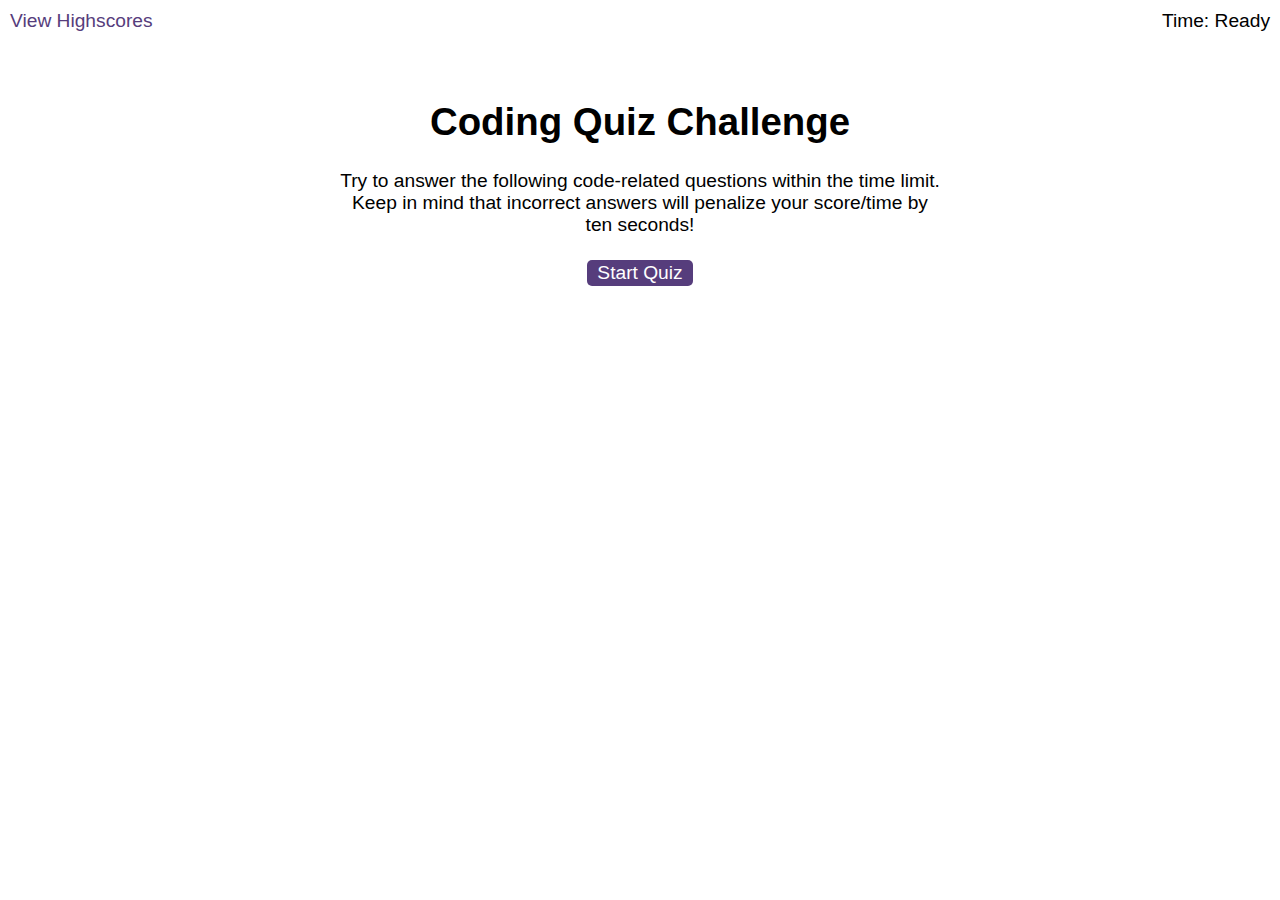
<file: index.html>
<!DOCTYPE html>
<html lang="en-gb">
  <head>
    <meta charset="UTF-8" />
    <meta name="viewport" content="width=device-width, initial-scale=1.0" />
    <meta http-equiv="X-UA-Compatible" content="ie=edge" />
    <title>Coding Quiz</title>

    <link rel="stylesheet" href="./starter/assets/css/styles.css" />
  </head>

  <body>
    <div class="scores"><a href="./starter/assets/html/highscores.html">View Highscores</a></div>

    <div class="timer">Time: <span id="time"> Ready</span></div>

    <div class="wrapper">
      <div id="start-screen" class="start">
        <h1>Coding Quiz Challenge</h1>
        <p>
          Try to answer the following code-related questions within the time
          limit. Keep in mind that incorrect answers will penalize your
          score/time by ten seconds!
        </p>
        <button id="start">Start Quiz</button>
      </div>

      <div id="questions" class="hide">
        <h2 id="question-title"></h2>
        <div id="choices" class="choices"></div>
      </div>

      <div id="end-screen" class="hide">
        <h2>All done!</h2>
        <p>Your final score is <span id="final-score"></span>.</p>
        <p>
          Enter initials: <input type="text" id="initials" max="3" />
          <button id="submit">Submit</button>
        </p>
      </div>

        <div id="feedback" class="feedback hide"></div>
        <div class = "box">
        <button id="next" class="next hide"> Next </button>
      </div>
    </div>

    <script src="./starter/assets/js/questions.js"></script>
    <script src="./starter/assets/js/scores.js"></script>
    <script src="./starter/assets/js/logic.js"></script>


  </body>
</html>
</file>
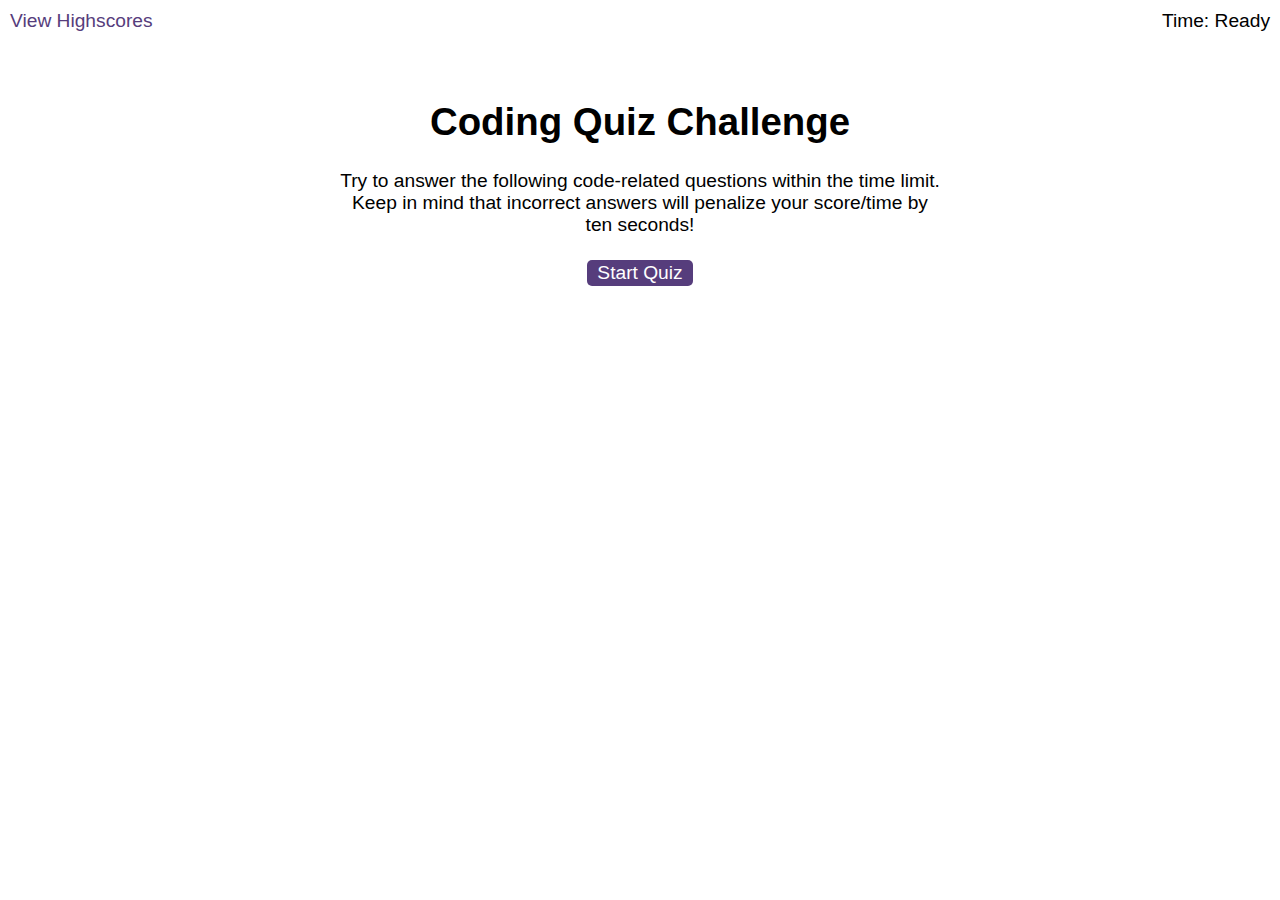
<file: starter/index.html>
<!DOCTYPE html>
<html lang="en-gb">
  <head>
    <meta charset="UTF-8" />
    <meta name="viewport" content="width=device-width, initial-scale=1.0" />
    <meta http-equiv="X-UA-Compatible" content="ie=edge" />
    <title>Coding Quiz</title>

    <link rel="stylesheet" href="./assets/css/styles.css" />
  </head>

  <body>
    <div class="scores"><a href="highscores.html">View Highscores</a></div>

    <div class="timer">Time: <span id="time"> Ready</span></div>

    <div class="wrapper">
      <div id="start-screen" class="start">
        <h1>Coding Quiz Challenge</h1>
        <p>
          Try to answer the following code-related questions within the time
          limit. Keep in mind that incorrect answers will penalize your
          score/time by ten seconds!
        </p>
        <button id="start">Start Quiz</button>
      </div>

      <div id="questions" class="hide">
        <h2 id="question-title"></h2>
        <div id="choices" class="choices"></div>
      </div>

      <div id="end-screen" class="hide">
        <h2>All done!</h2>
        <p>Your final score is <span id="final-score"></span>.</p>
        <p>
          Enter initials: <input type="text" id="initials" max="3" />
          <button id="submit">Submit</button>
        </p>
      </div>

        <div id="feedback" class="feedback hide"></div>
        <div class = "box">
        <button id="next" class="next hide"> Next </button>
      </div>
    </div>

    <script src="./assets/js/questions.js"></script>
    <script src="./assets/js/scores.js"></script>
    <script src="./assets/js/logic.js"></script>


  </body>
</html>
</file>
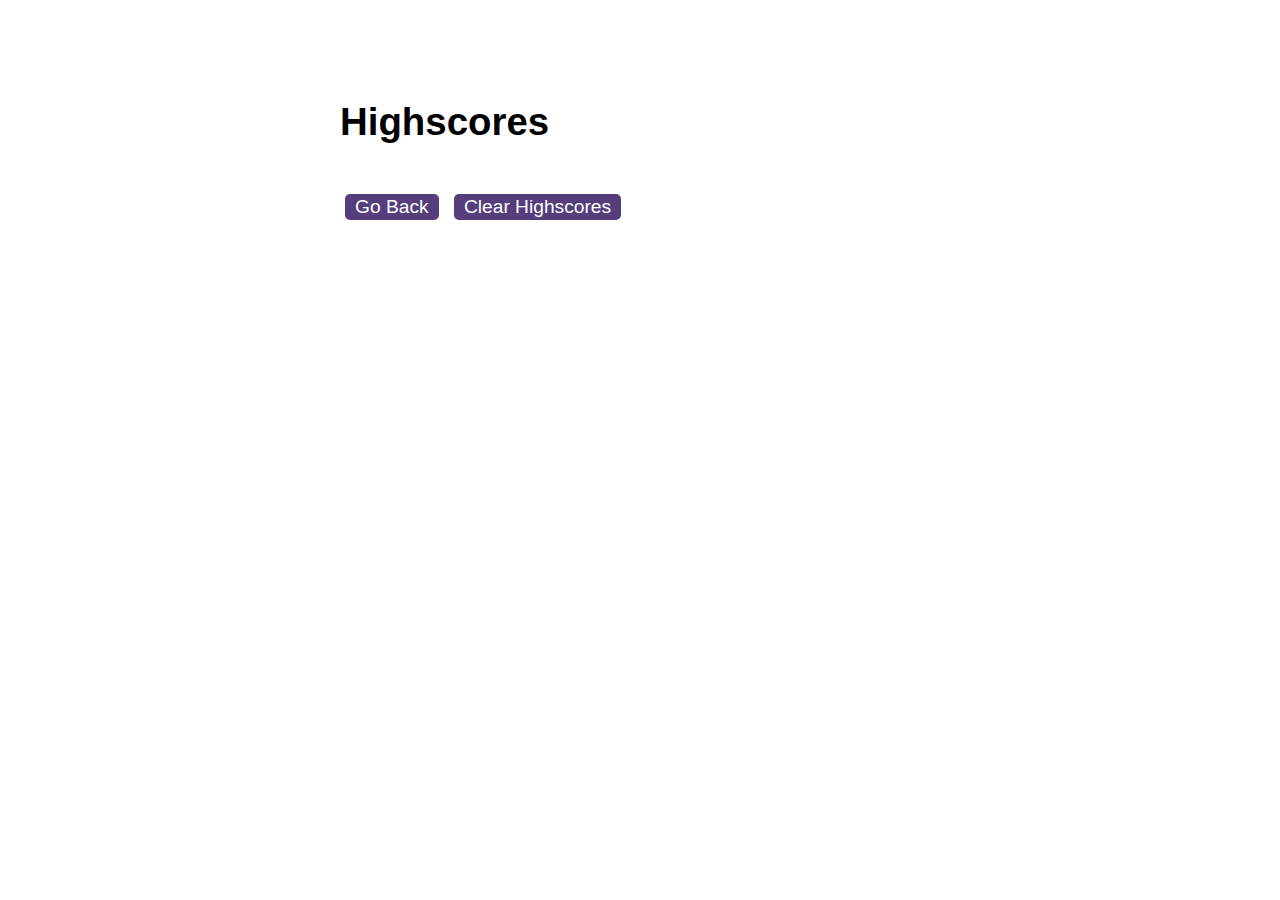
<file: starter/highscores.html>
<!DOCTYPE html>
<html lang="en">
  <head>
    <meta charset="UTF-8" />
    <meta name="viewport" content="width=device-width, initial-scale=1.0" />
    <meta http-equiv="X-UA-Compatible" content="ie=edge" />
    <title>Highscores</title>

    <link rel="stylesheet" href="./assets/css/styles.css" />
  </head>

  <body onload = highScoresTable()>
    <div class="wrapper">
      <h1>Highscores</h1>
      <ol id="highscores"></ol>

      <a href="index.html"><button>Go Back</button></a>
      <button id="clear">Clear Highscores</button>
    </div>

    <script src="./assets/js/scores.js"></script>
    
  </body>
</html>
</file>
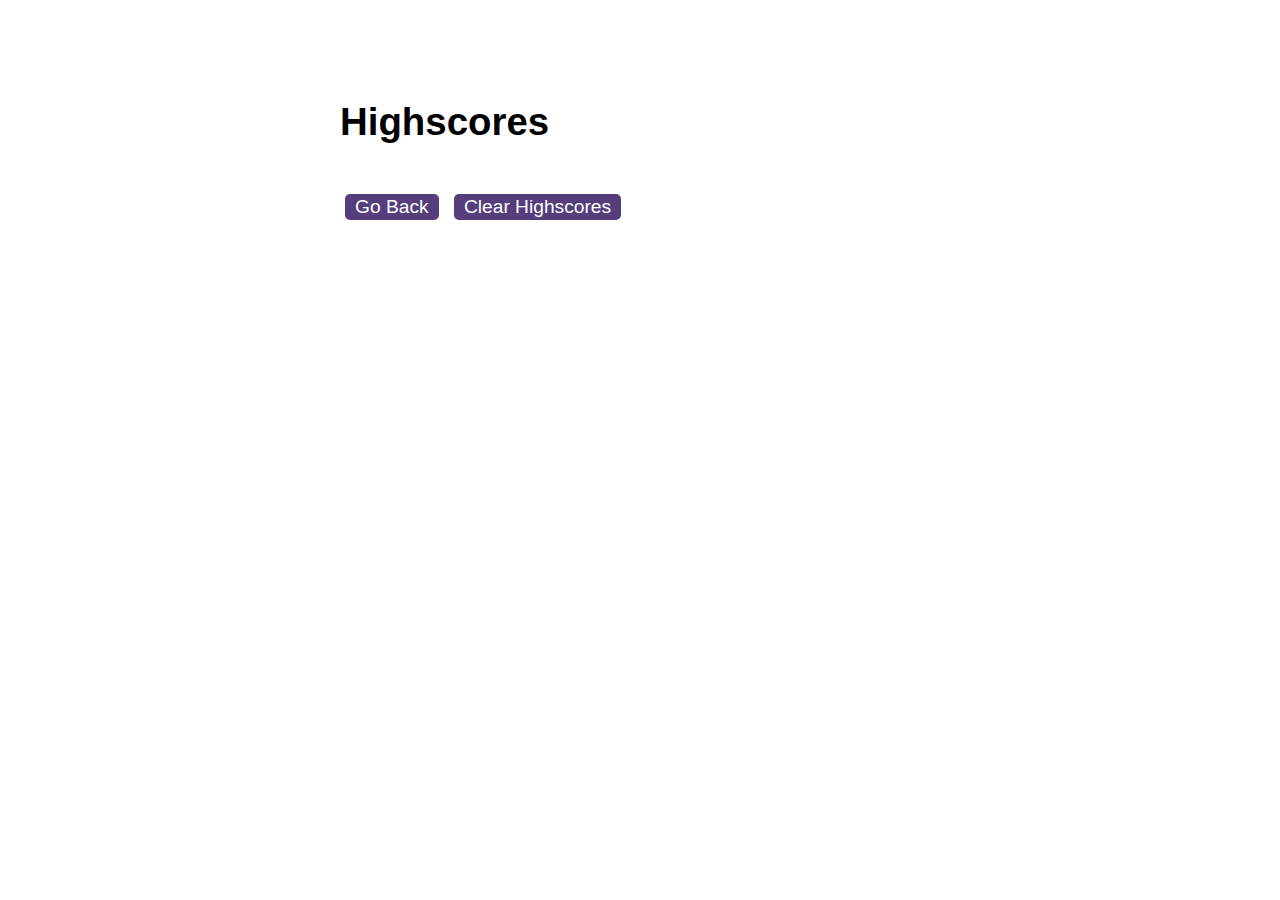
<file: starter/assets/html/highscores.html>
<!DOCTYPE html>
<html lang="en">
  <head>
    <meta charset="UTF-8" />
    <meta name="viewport" content="width=device-width, initial-scale=1.0" />
    <meta http-equiv="X-UA-Compatible" content="ie=edge" />
    <title>Highscores</title>

    <link rel="stylesheet" href="../css/styles.css" />
  </head>

  <body onload = highScoresTable()>
    <div class="wrapper">
      <h1>Highscores</h1>
      <ol id="highscores"></ol>

      <a href="../../../index.html"><button>Go Back</button></a>
      <button id="clear">Clear Highscores</button>
    </div>

    <script src="../js/scores.js"></script>
    
  </body>
</html>
</file>
<file: starter/assets/css/styles.css>
body {
  font-family: Arial;
  font-size: 120%;
}

a {
  color: #563d7c;
  text-decoration: none;
  transition: color 0.1s;
}

a:hover {
  color: #8570a5;
}

button {
  display: inline-block;
  margin: 5px;
  cursor: pointer;
  font-size: 100%;
  background-color: #563d7c;
  border-radius: 5px;
  padding: 2px 10px;
  color: white;
  border: 0;
  transition: background-color 0.1s;
}

button:hover {
  background-color: #8570a5;
}

.choices button {
  display: block;
}

input[type="text"] {
  font-size: 100%;
}

ol {
  padding-left: 0px;
  max-height: 400px;
  overflow: auto;
}

li {
  padding: 5px;
  list-style: decimal inside none;
}

li:nth-child(odd) {
  background-color: #f3edfc;
}

.wrapper {
  margin: 100px auto 0 auto;
  max-width: 600px;
}

.hide {
  display: none;
}

.show {
  display: block;
}

.start {
  text-align: center;
}

.scores {
  position: absolute;
  top: 10px;
  left: 10px;
}

.feedback {
  font-style: italic;
  font-size: 120%;
  margin-top: 20px;
  padding-top: 10px;
  color: gray;
  border-top: 2px solid #ccc;
}

.timer {
  position: absolute;
  top: 10px;
  right: 10px;
}

#next {
  background-color: rgb(33, 104, 14);
}

.box {
  display: flex;
  align-items: center;
  justify-content: end;
}
</file>
